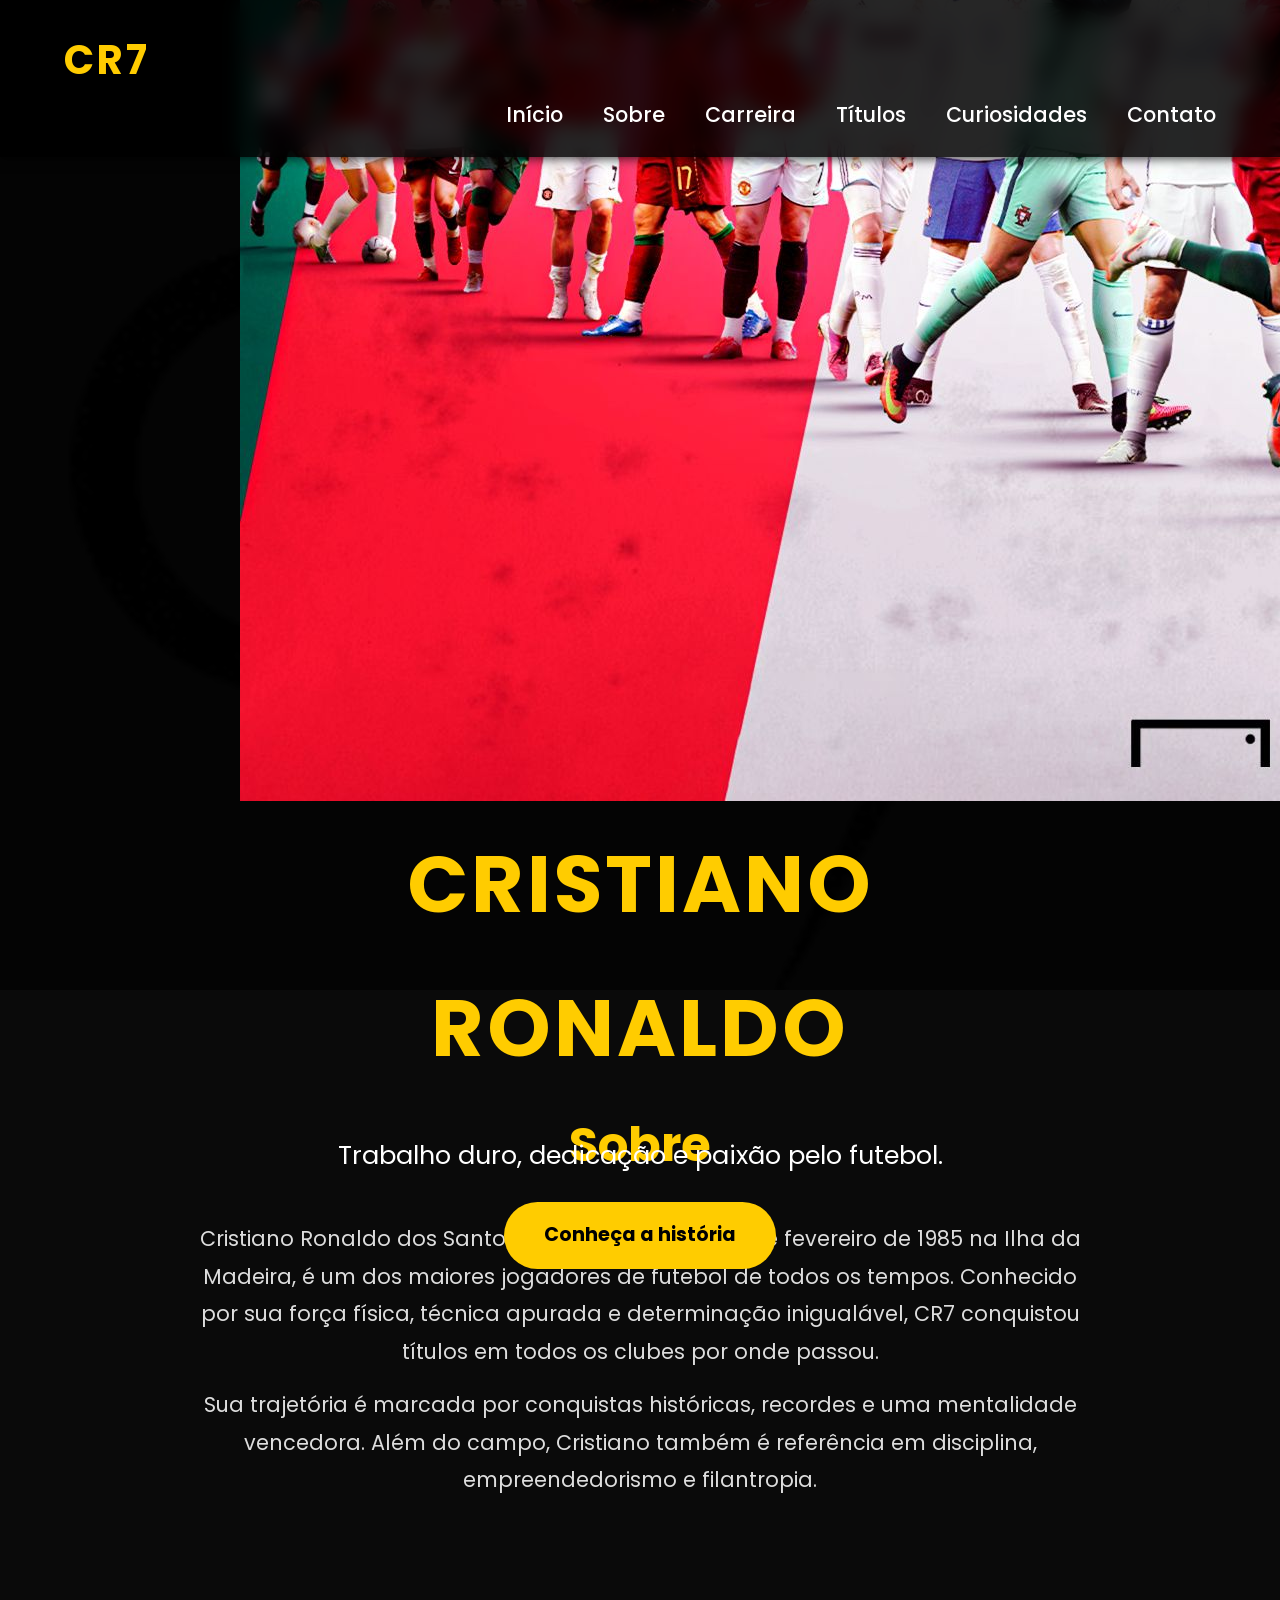
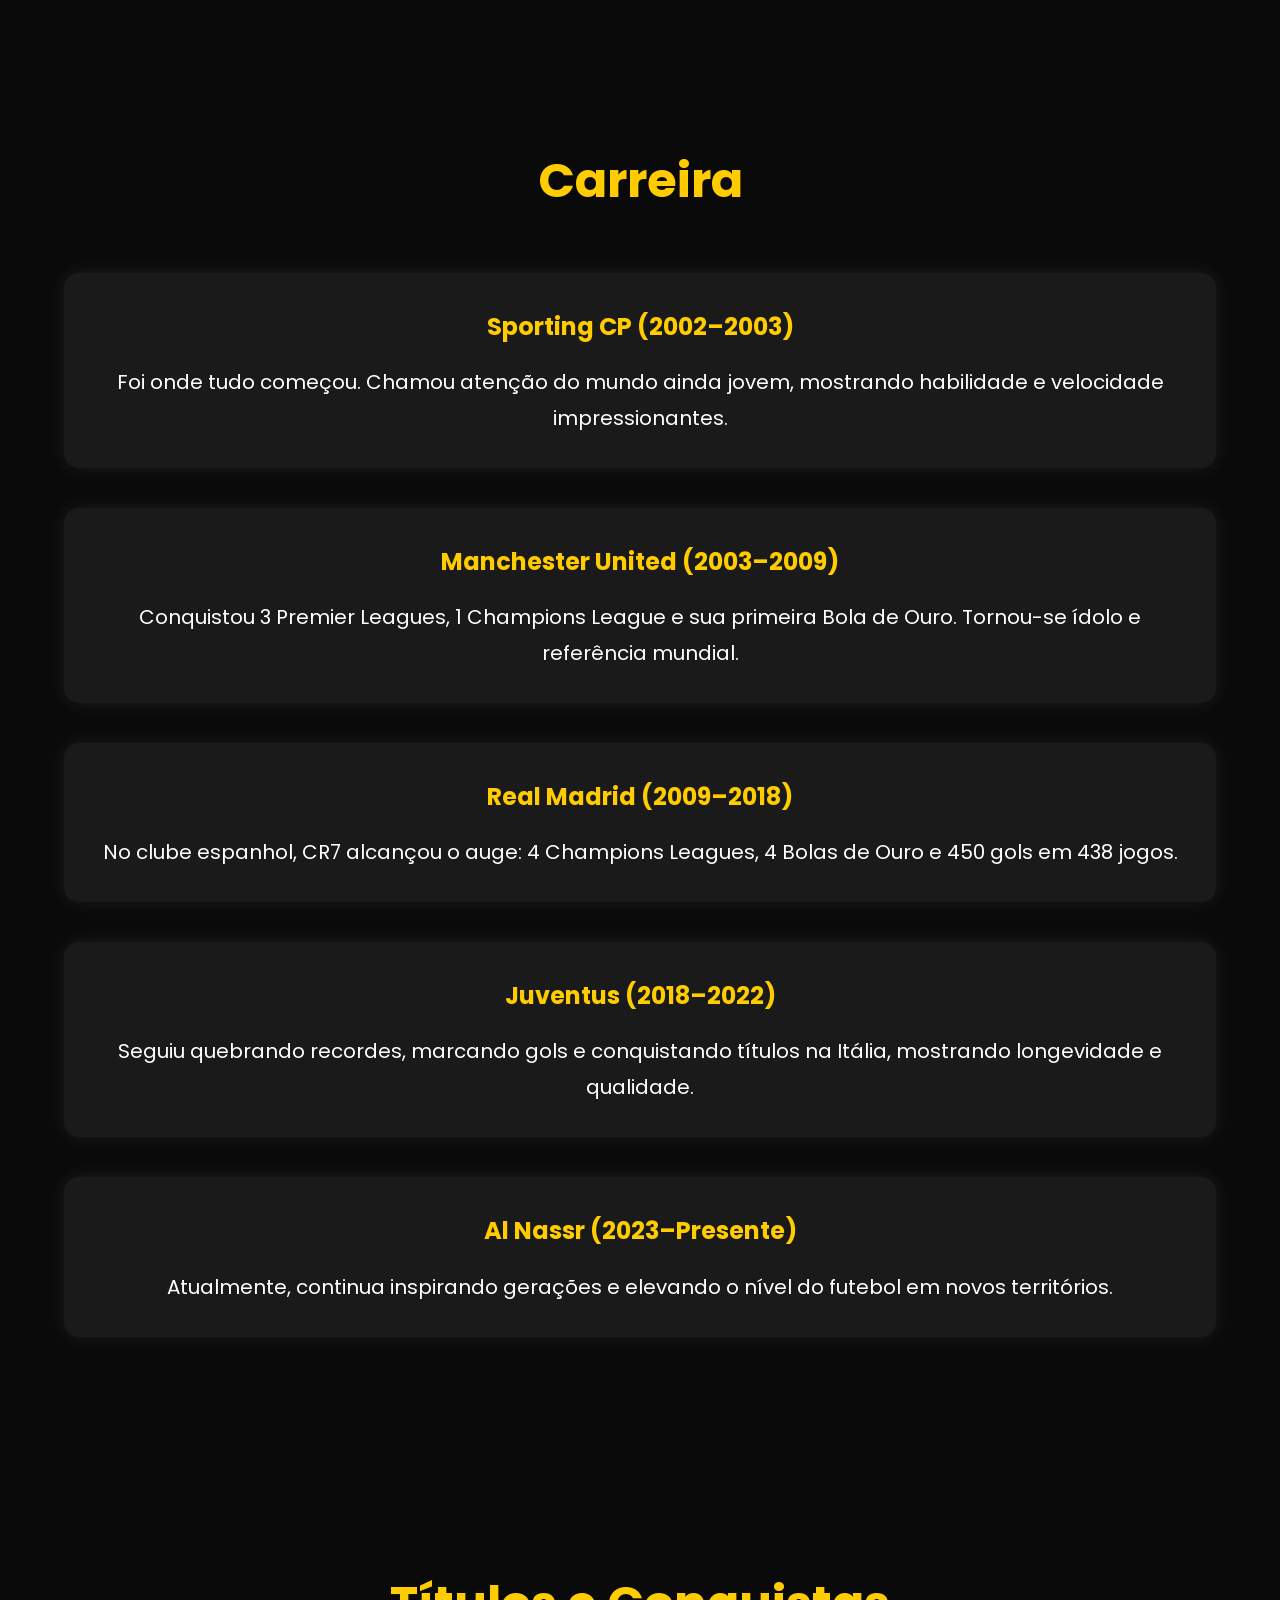
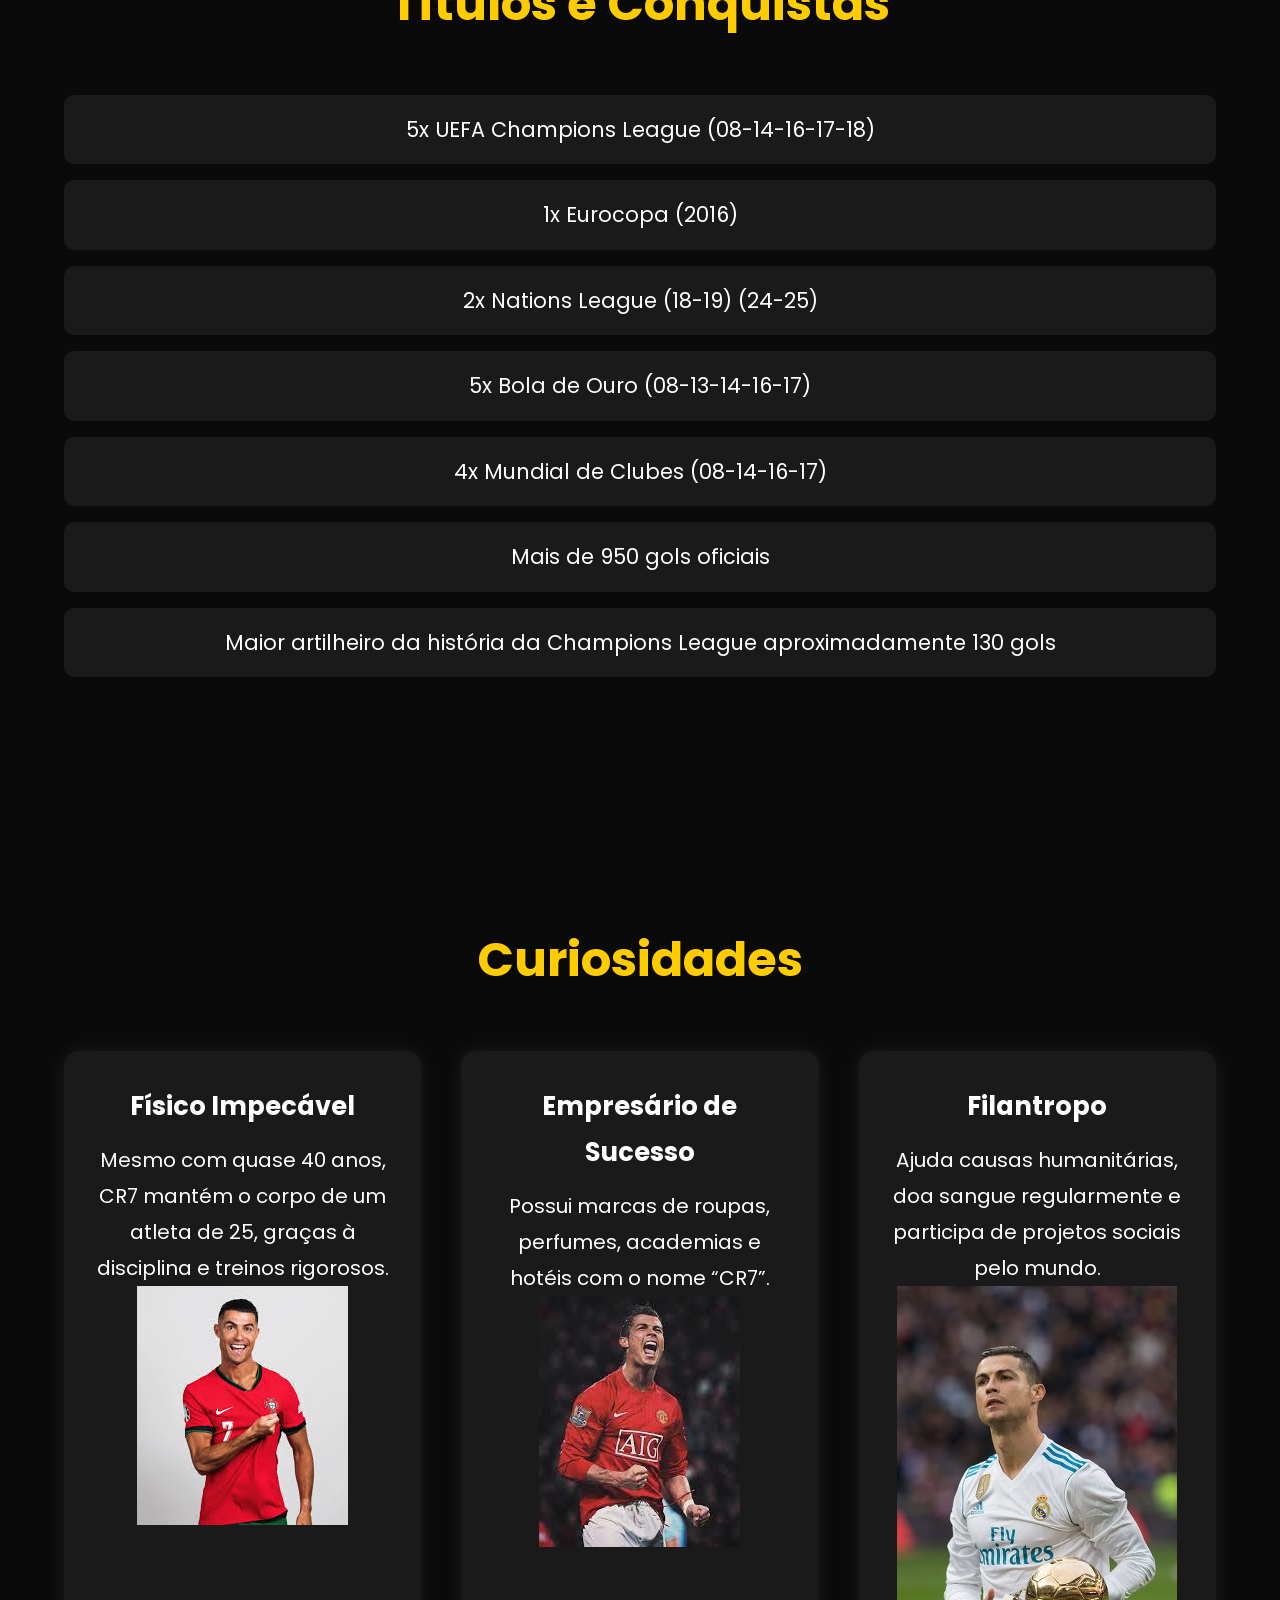
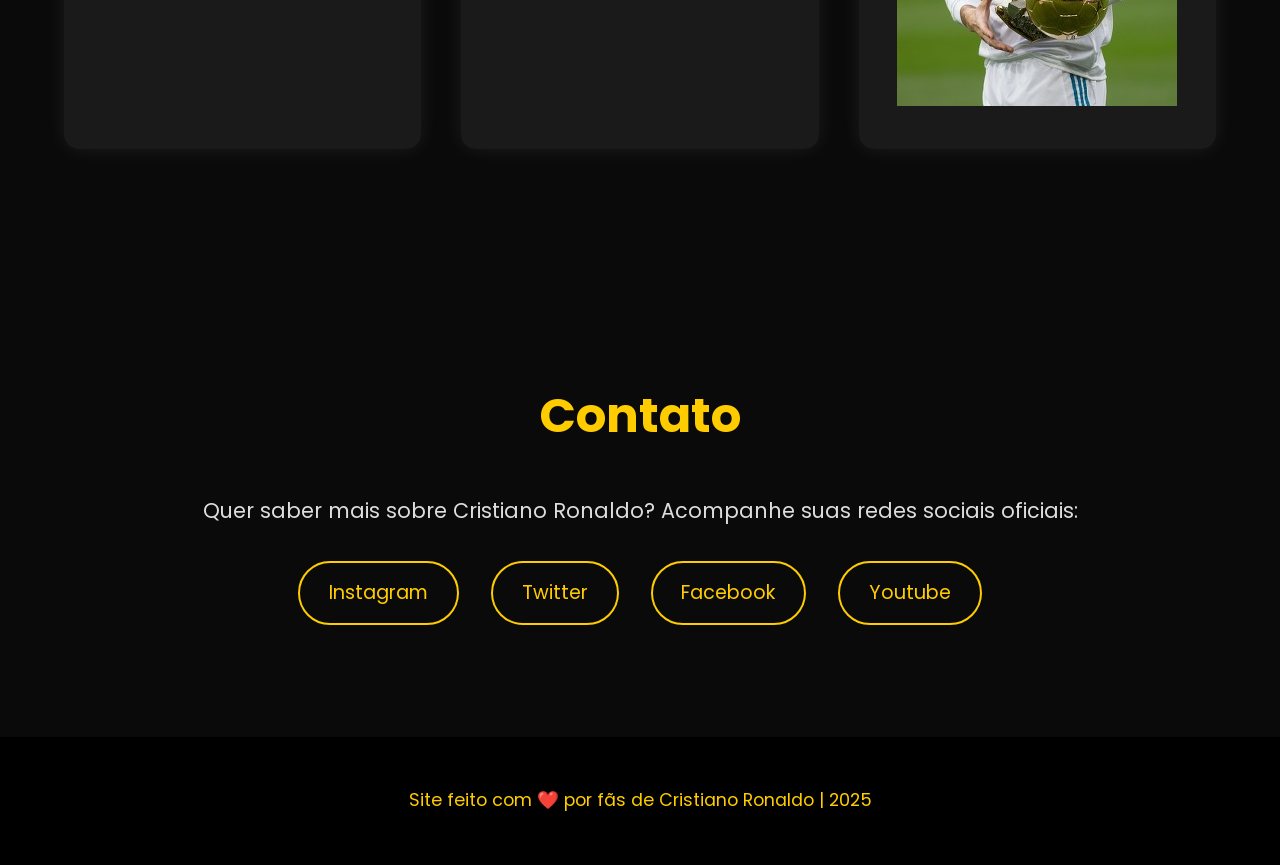
<file: index.html>
<!DOCTYPE html>
<html lang="pt-BR">

<head>
  <meta charset="UTF-8">
  <meta name="viewport" content="width=device-width, initial-scale=1.0">
  <title>Cristiano Ronaldo - A Lenda Viva</title>
  <link rel="stylesheet" href="style.css">
  <link href="https://fonts.googleapis.com/css2?family=Poppins:wght@300;400;600;700&display=swap" rel="stylesheet">
</head>

<body>

  <!-- ===== CABEÇALHO ===== -->
  <header class="header">
    <div class="container">
      <h1 class="logo">CR7</h1>
      <nav class="nav">
        <ul class="menu">
          <li><a href="#banner">Início</a></li>
          <li><a href="#sobre">Sobre</a></li>
          <li><a href="#carreira">Carreira</a></li>
          <li><a href="#titulos">Títulos</a></li>
          <li><a href="#curiosidades">Curiosidades</a></li>
          <li><a href="#contato">Contato</a></li>
        </ul>
      </nav>
    </div>
  </header>

  <!-- ===== BANNER ===== -->
  <section id="banner" class="banner">
    <div class="overlay"></div>
    <div class="banner-content">
      <img src="img/cristiano_ronaldo_carreira.png (1).jpg" alt="Cristiano Ronaldo" class="img-sobre">
      <h2>CRISTIANO RONALDO</h2>
      <p>Trabalho duro, dedicação e paixão pelo futebol.</p>
      <a href="#sobre" class="btn">Conheça a história</a>
    </div>
  </section>

  <!-- ===== SOBRE ===== -->
  <section id="sobre" class="sobre">
    <div class="container">
      <h2>Sobre</h2>
      <p>
        Cristiano Ronaldo dos Santos Aveiro, nascido em 5 de fevereiro de 1985 na Ilha da Madeira, é um dos maiores
        jogadores de futebol de todos os tempos.
        Conhecido por sua força física, técnica apurada e determinação inigualável, CR7 conquistou títulos em todos os
        clubes por onde passou.
      </p>
      <p>
        Sua trajetória é marcada por conquistas históricas, recordes e uma mentalidade vencedora. Além do campo,
        Cristiano também é referência em disciplina, empreendedorismo e filantropia.
      </p>
    </div>
  </section>

  <!-- ===== CARREIRA ===== -->
  <section id="carreira" class="carreira">
    <div class="container">
      <h2>Carreira</h2>
      <div class="timeline">
        <div class="etapa">
          <h3>Sporting CP (2002–2003)</h3>
          <p>Foi onde tudo começou. Chamou atenção do mundo ainda jovem, mostrando habilidade e velocidade
            impressionantes.</p>
        </div>
        <div class="etapa">
          <h3>Manchester United (2003–2009)</h3>
          <p>Conquistou 3 Premier Leagues, 1 Champions League e sua primeira Bola de Ouro. Tornou-se ídolo e referência
            mundial.</p>
        </div>
        <div class="etapa">
          <h3>Real Madrid (2009–2018)</h3>
          <p>No clube espanhol, CR7 alcançou o auge: 4 Champions Leagues, 4 Bolas de Ouro e 450 gols em 438 jogos.</p>
        </div>
        <div class="etapa">
          <h3>Juventus (2018–2022)</h3>
          <p>Seguiu quebrando recordes, marcando gols e conquistando títulos na Itália, mostrando longevidade e
            qualidade.</p>
        </div>
        <div class="etapa">
          <h3>Al Nassr (2023–Presente)</h3>
          <p>Atualmente, continua inspirando gerações e elevando o nível do futebol em novos territórios.</p>
        </div>
      </div>
    </div>
  </section>

  <!-- ===== TÍTULOS ===== -->
  <section id="titulos" class="titulos">
    <div class="container">
      <h2>Títulos e Conquistas</h2>
      <ul class="lista-titulos">
        <li>5x UEFA Champions League (08-14-16-17-18)</li>
        <li>1x Eurocopa (2016)</li>
        <li>2x Nations League (18-19) (24-25)</li>
        <li>5x Bola de Ouro (08-13-14-16-17)</li>
        <li>4x Mundial de Clubes (08-14-16-17)</li>
        <li>Mais de 950 gols oficiais</li>
        <li>Maior artilheiro da história da Champions League aproximadamente 130 gols</li>
      </ul>
    </div>
  </section>

  <!-- ===== CURIOSIDADES ===== -->
  <section id="curiosidades" class="curiosidades">
    <div class="container">
      <h2>Curiosidades</h2>
      <div class="cards">
        <div class="card">
          <h3>Físico Impecável</h3>
          <p>Mesmo com quase 40 anos, CR7 mantém o corpo de um atleta de 25, graças à disciplina e treinos rigorosos.
            <img src="img/cr7 na seleção portuguesa.jpg" alt="Cristiano Ronaldo" class="img-curiosidades">
          </p>
        </div>
        <div class="card">
          <h3>Empresário de Sucesso</h3>
          <p>Possui marcas de roupas, perfumes, academias e hotéis com o nome “CR7”.</p>
          <img src="img/cr7 no man united.jpg" alt="Cristiano Ronaldo" class="img-curiosidades">
        </div>
        <div class="card">
          <h3>Filantropo</h3>
          <p>Ajuda causas humanitárias, doa sangue regularmente e participa de projetos sociais pelo mundo.</p>
          <img src="img/cristiano-ronaldo--real-madrid.jpg" alt="Cristiano Ronaldo" class="img-curiosidades">
        </div>
      </div>
    </div>
  </section>

  <!-- ===== CONTATO ===== -->
  <section id="contato" class="contato">
    <div class="container">
      <h2>Contato</h2>
      <p>Quer saber mais sobre Cristiano Ronaldo? Acompanhe suas redes sociais oficiais:</p>
      <div class="redes">
        <a href="https://www.instagram.com/cristiano" target="_blank">Instagram</a>
        <a href="https://twitter.com/Cristiano" target="_blank">Twitter</a>
        <a href="https://www.facebook.com/Cristiano" target="_blank">Facebook</a>
        <a href="https://www.youtube.com/@cristiano" target="_blank">Youtube</a>
      </div>
  </section>

  <!-- ===== RODAPÉ ===== -->
  <footer class="footer">
    <p>Site feito com ❤️ por fãs de Cristiano Ronaldo | 2025</p>
  </footer>

</body>

</html>
</file>
<file: style.css>
/* ===== RESET ===== */
* {
  margin: 0;
  padding: 0;
  box-sizing: border-box;
  scroll-behavior: smooth;
  font-family: "Poppins", sans-serif;
}

body {
  background-color: #0a0a0a;
  color: #fff;
  line-height: 1.8;
  overflow-x: hidden;
  font-size: 20px; /* Aumentei fonte base */
}

/* ===== CABEÇALHO ===== */
.header {
  position: fixed;
  top: 0;
  width: 100%;
  background: rgba(0, 0, 0, 0.85);
  padding: 1.5rem 0; /* mais alto */
  z-index: 1000;
  backdrop-filter: blur(10px);
  box-shadow: 0 2px 10px rgba(0,0,0,0.7);
}

.container {
  width: 90%;
  max-width: 1300px;
  margin: 0 auto;
}

.logo {
  font-size: 2.5rem;
  font-weight: 700;
  color: #ffcc00;
  letter-spacing: 3px;
}

.nav {
  display: flex;
  justify-content: flex-end;
}

.menu {
  list-style: none;
  display: flex;
  gap: 2.5rem;
}

.menu a {
  color: #fff;
  text-decoration: none;
  font-weight: 500;
  font-size: 1.3rem;
  transition: color 0.3s;
}

.menu a:hover {
  color: #ffcc00;
}

/* ===== BANNER ===== */
.banner {
  height: 110vh; /* aumentei a altura */
  background: url("img/cr7-fundo.png") center/cover no-repeat;
  position: relative;
  display: flex;
  align-items: center;
  justify-content: center;
  text-align: center;
}

.overlay {
  position: absolute;
  inset: 0;
  background: rgba(0,0,0,0.6);
}

.banner-content {
  position: relative;
  z-index: 2;
  max-width: 800px;
}

.banner-content h2 {
  font-size: 5rem; /* título maior */
  color: #ffcc00;
  text-transform: uppercase;
  letter-spacing: 3px;
}

.banner-content p {
  margin: 1.5rem 0;
  font-size: 1.6rem;
}

.btn {
  display: inline-block;
  padding: 1rem 2.5rem;
  background: #ffcc00;
  color: #000;
  border-radius: 40px;
  font-weight: 700;
  font-size: 1.2rem;
  text-decoration: none;
  transition: 0.3s;
}

.btn:hover {
  background: #fff;
  transform: scale(1.08);
}

/* ===== SEÇÕES ===== */
section {
  padding: 7rem 0; /* mais espaçamento */
  text-align: center;
}

h2 {
  font-size: 3rem;
  color: #ffcc00;
  margin-bottom: 2rem;
}

/* ===== SOBRE ===== */
.sobre p {
  max-width: 900px;
  margin: 1rem auto;
  font-size: 1.3rem;
  color: #ddd;
}

/* ===== CARREIRA ===== */
.timeline {
  display: grid;
  gap: 2.5rem;
  margin-top: 3rem;
}

.etapa {
  background: #1a1a1a;
  padding: 2rem;
  border-radius: 15px;
  box-shadow: 0 0 20px rgba(255,255,255,0.08);
  transition: transform 0.3s;
}

.etapa:hover {
  transform: translateY(-8px);
}

.etapa h3 {
  color: #ffcc00;
  margin-bottom: 1rem;
  font-size: 1.5rem;
}

/* ===== TÍTULOS ===== */
.lista-titulos {
  list-style: none;
  margin-top: 3rem;
}

.lista-titulos li {
  background: #1a1a1a;
  margin: 1rem 0;
  padding: 1rem;
  border-radius: 10px;
  font-size: 1.3rem;
  transition: background 0.3s;
}

.lista-titulos li:hover {
  background: #ffcc00;
  color: #000;
}

/* ===== CURIOSIDADES ===== */
.cards {
  display: grid;
  grid-template-columns: repeat(auto-fit, minmax(300px, 1fr));
  gap: 2.5rem;
  margin-top: 3rem;
}

.card {
  background: #1a1a1a;
  padding: 2rem;
  border-radius: 15px;
  box-shadow: 0 0 20px rgba(255,255,255,0.08);
  transition: transform 0.3s, background 0.3s;
}

.card:hover {
  background: #ffcc00;
  color: #000;
  transform: scale(1.05);
}

.card h3 {
  margin-bottom: 0.8rem;
  font-size: 1.6rem;
}

/* ===== CONTATO ===== */
.contato p {
  margin-top: 1.2rem;
  color: #ddd;
  font-size: 1.3rem;
}

.redes {
  margin-top: 2rem;
  display: flex;
  justify-content: center;
  gap: 2rem;
}

.redes a {
  color: #ffcc00;
  text-decoration: none;
  border: 2px solid #ffcc00;
  padding: 0.8rem 1.8rem;
  border-radius: 40px;
  font-size: 1.2rem;
  transition: 0.3s;
}

.redes a:hover {
  background: #ffcc00;
  color: #000;
  transform: scale(1.08);
}

/* ===== RODAPÉ ===== */
.footer {
  background: #000;
  padding: 3rem 0;
  text-align: center;
  font-size: 1.1rem;
  color: #ffcc00;
}

/* ===== RESPONSIVO ===== */
@media (max-width: 768px) {
  .banner-content h2 {
    font-size: 3rem;
  }

  .menu {
    display: none;
  }

  section {
    padding: 5rem 1rem;
  }

  .container {
    width: 95%;
  }

  body {
    font-size: 18px;
  }
}
</file>
